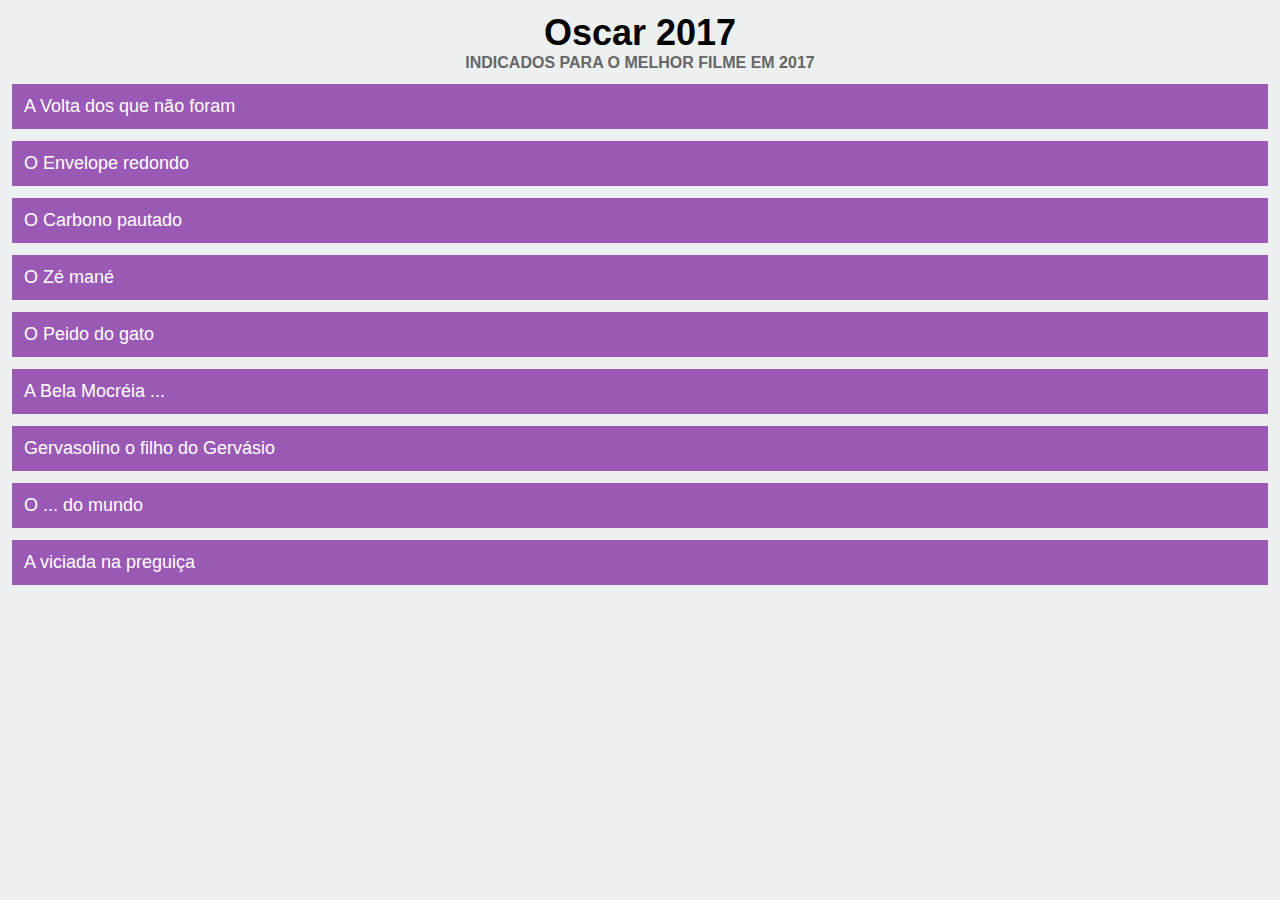
<file: pm-proj001/index.html>
<!DOCTYPE html>
<html lang="pt-br">
<head>
	<meta charset="UTF-8">
	<title>Oscar 2017</title>
	<link rel="stylesheet" href="estilo.css">
</head>
<body>
	<h1>Oscar 2017</h1>
	<h2>Indicados para o melhor filme em 2017</h2>
	<ul>
		<li>A Volta dos que não foram</li>
		<li>O Envelope redondo</li>
		<li>O Carbono pautado</li>
		<li>O Zé mané</li>
		<li>O Peido do gato</li>
		<li>A Bela Mocréia ...</li>
		<li>Gervasolino o filho do Gervásio</li>
		<li>O ... do mundo</li>
		<li>A viciada na preguiça</li>
	</ul>
	
</body>
</html>
</file>
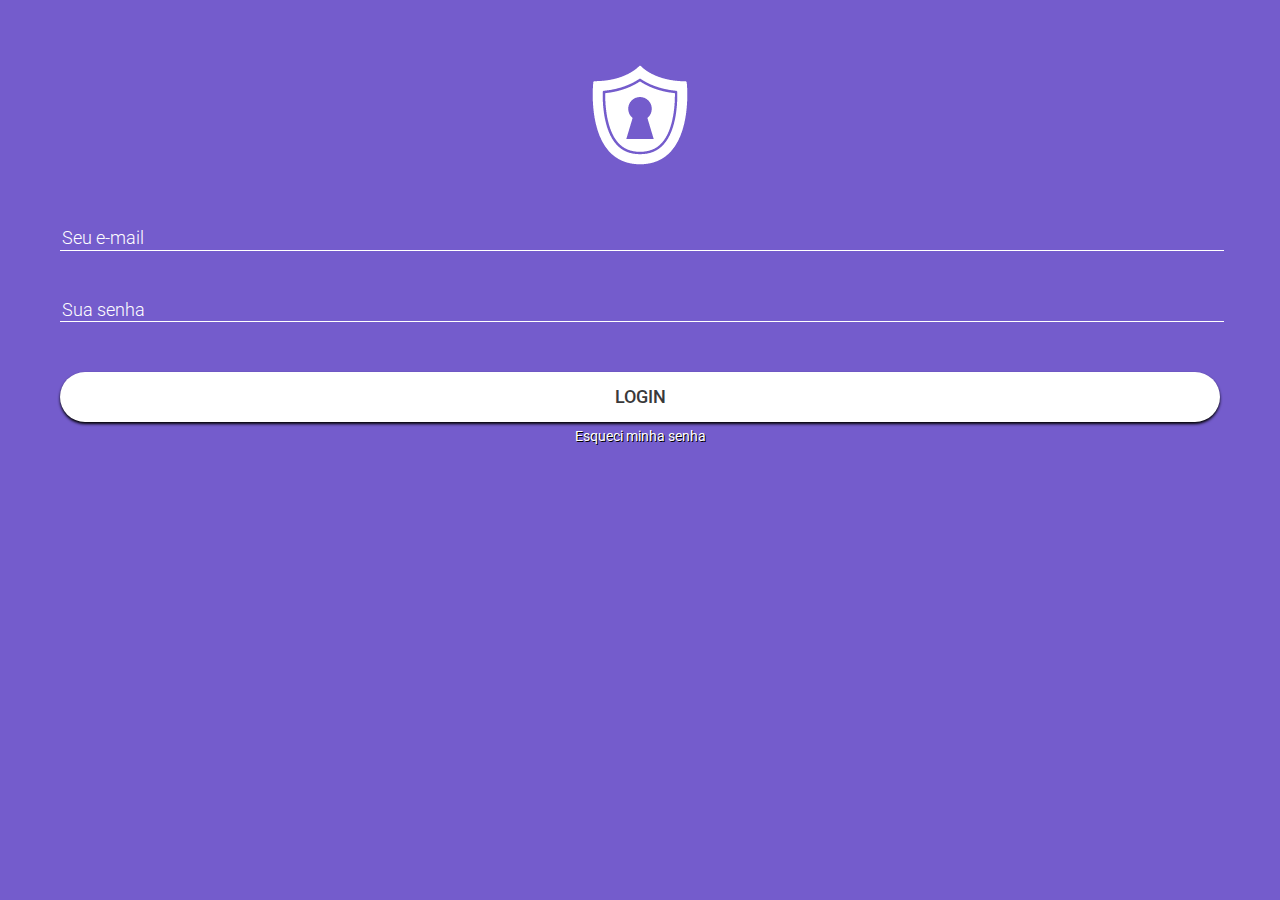
<file: pm-proj003/index.html>
<!DOCTYPE html>
<html lang="pt-br">
<head>
	<meta charset="UTF-8">
	<title>Login</title>
	<link rel="stylesheet" href="normalize.css">
	<link href="https://fonts.googleapis.com/css?family=Roboto:300,400,500" rel="stylesheet">
	<link rel="stylesheet" href="estilo.css">
</head>
<body>
	<img src="logo.png" >
	<form action="">
		<input type="email" placeholder="Seu e-mail">
		<input type="password" placeholder="Sua senha">
		<button>Login</button>
	</form>
	<a href="senha.html">Esqueci minha senha</a>	
</body>
</html>
</file>
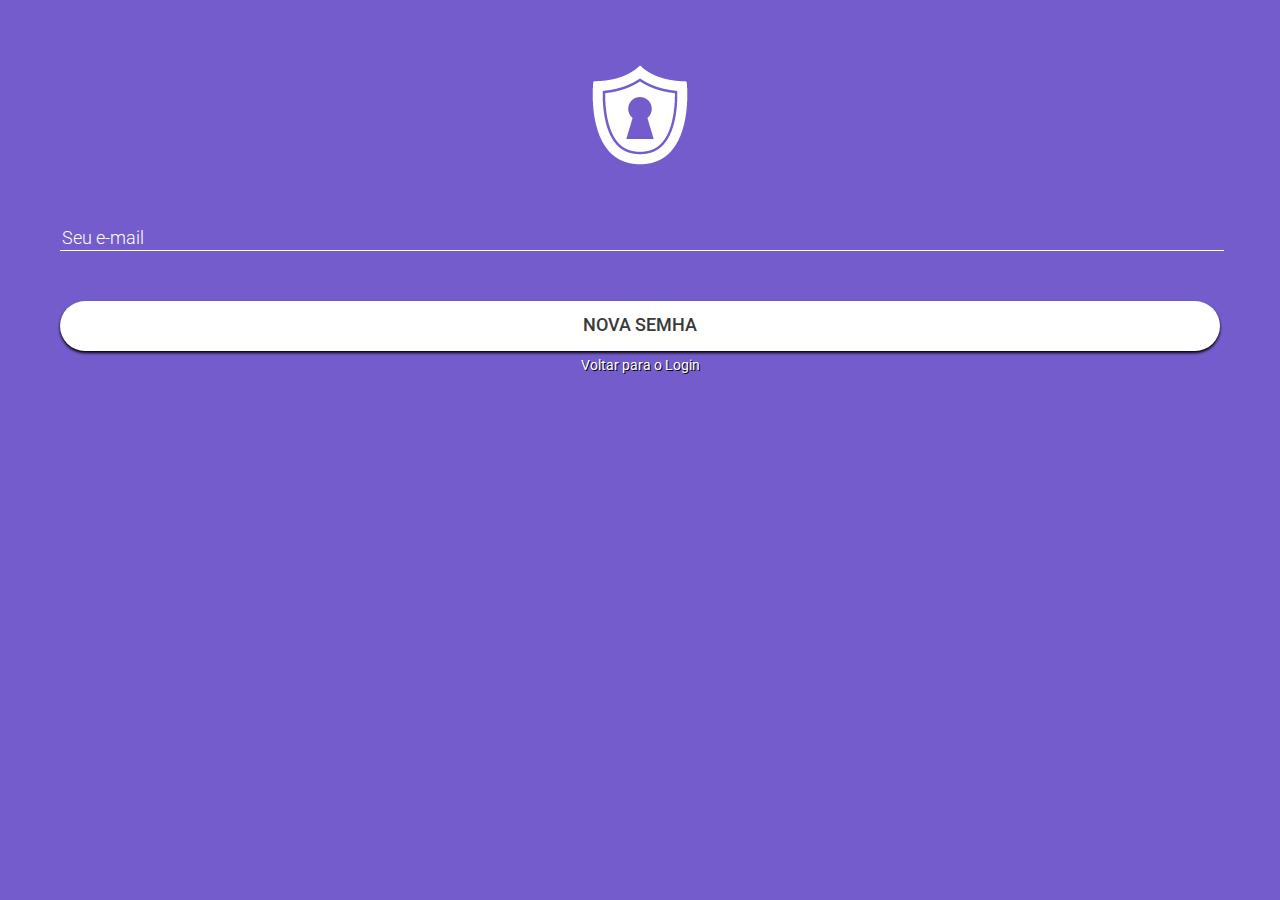
<file: pm-proj003/senha.html>
<!DOCTYPE html>
<html lang="pt-br">
<head>
	<meta charset="UTF-8">
	<title>Login</title>
	<link rel="stylesheet" href="normalize.css">
	<link href="https://fonts.googleapis.com/css?family=Roboto:300,400,500" rel="stylesheet">
	<link rel="stylesheet" href="estilo.css">
</head>
<body>
	<img src="logo.png" >
	<form action="">
		<input type="email" placeholder="Seu e-mail">
		<button>Nova Semha</button>
	</form>
	<a href="/pm-proj003/">Voltar para o Login</a>
	
</body>
</html>
</file>
<file: pm-proj001/estilo.css>
li {
	list-style-type: none;
	background-color: #9b59b6;
	color: #ffff;
	margin-bottom: 12px; 
	padding: 12px;
}
* {
	margin: 0;
	padding: 0;
}
body {
	background-color: #ecf0f1;
	padding: 12px;
	font-family: Arial;
	font-size: 18PX;
}
h1,h2 {
	text-align: center;
}
H2 {
	text-transform: uppercase;
	color: #666;
	font-size: 16px;
	margin-bottom: 12px;
}
</file>
<file: pm-proj003/estilo.css>
body {
	background-color: #745CCC;
	text-align: center;
	-webkit-font-smoothing: antialiased;
}
img {
	margin-top: 65px;
}
input {
	display: block;
	width: 100%;
	margin-bottom: 50px;
	background-color: transparent;
	border: none;
	border-bottom: 1px solid #fff;
}
button {
	width: 100%;
	background-color: #fff;
	border-radius: 40px;
	height: 50px;
	text-transform: uppercase;
	box-shadow: 0px 2px 3px 0px #000;
	border: none;
	color: #39393a;
	font-weight: 500;
	font-size: 18px;
	font-family: 'Roboto', sans-serif;
}
a {
	color: #fff;
	text-decoration: none;
	text-shadow: 1px 1px 0px #000;
	font-weight: 400;
	font-size: 14px;
	font-family: 'Roboto', sans-serif;
}
form {
	padding: 60px 60px 5px 60px;
}
::-webkit-input-placeholder{
	color: #fff;
	font-family: 'Roboto', sans-serif;
	font-size: 18px;
	font-weight: 300;
}
</file>
